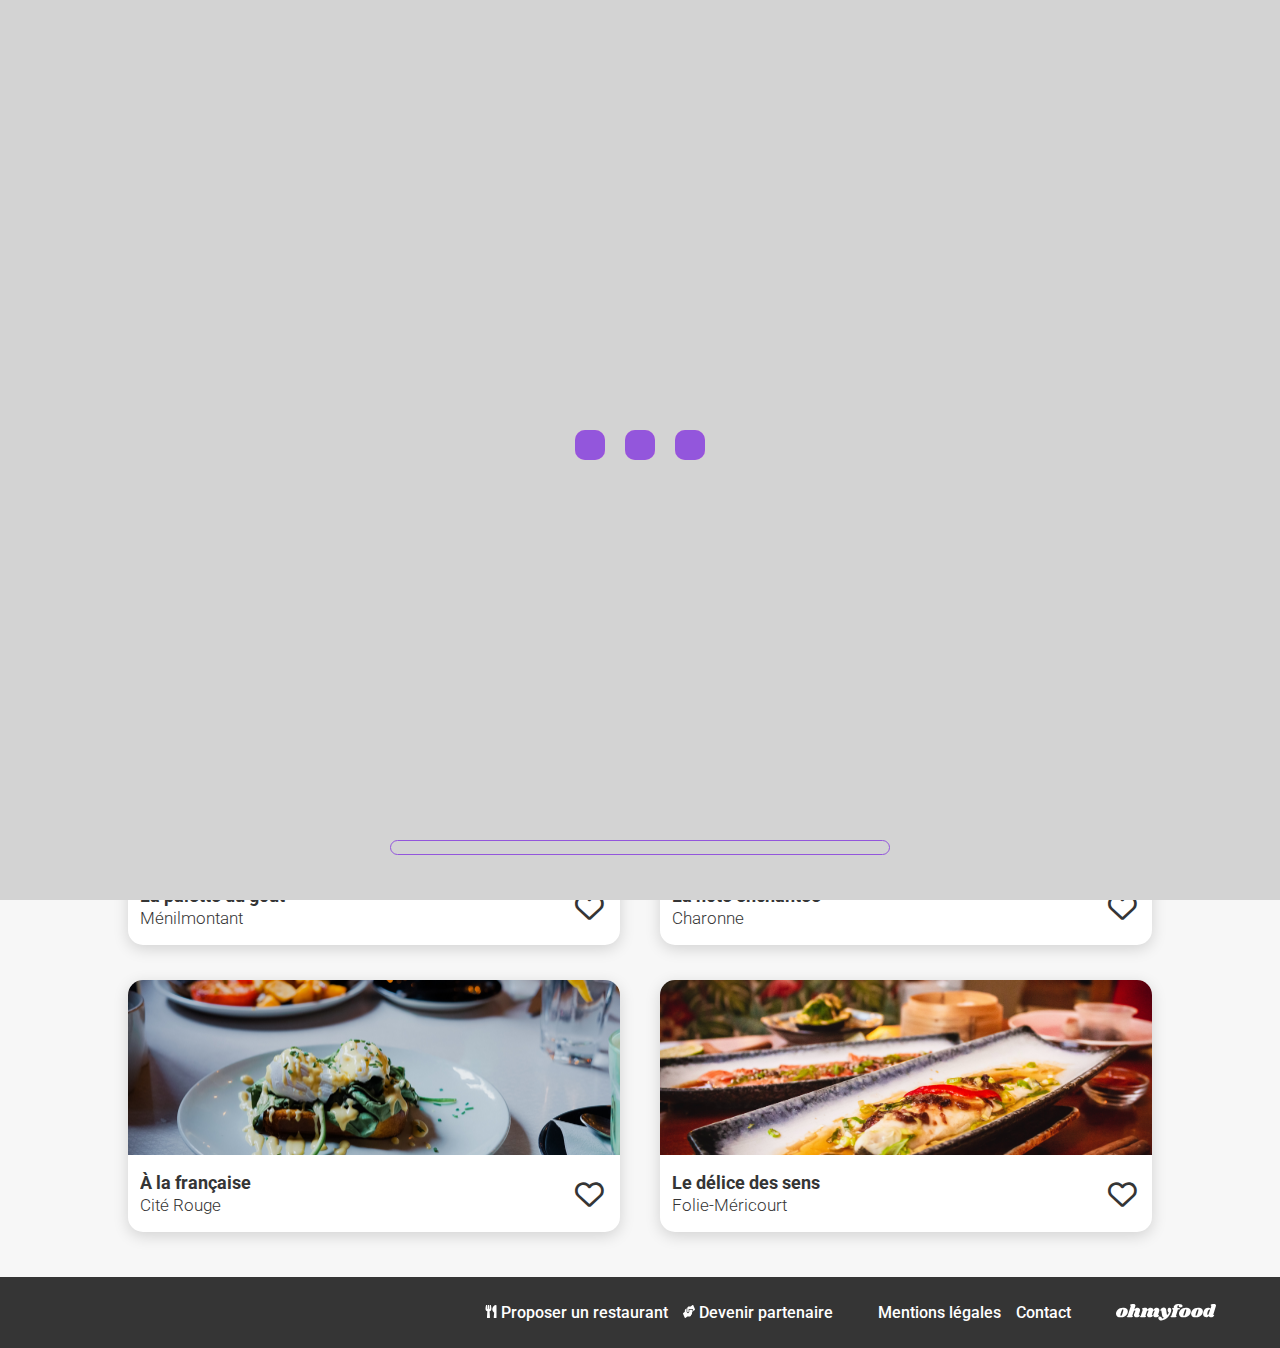
<file: index.html>
<!DOCTYPE html>

<html lang="fr">
    <head>
        <meta charset="utf-8">
        <meta name="viewport" content="width=device-width, initial-scale=1.0">
        <link rel="icon" type="image/svg+xml" href="assets/logos/icon.svg">
        <title>ohmyfood</title>
        <link rel="stylesheet" href="stylesheets/css/main.css">
    </head>

    <body> 
        <div class="loader">
            <!-- Background -->
            <div class="loader__backLoader"></div>
            <!-- Balles -->
            <div class="loader__balls">
                <div class="loader__balls__group">
                    <div class="ball item1"></div>
                    <div class="ball item2"></div>
                    <div class="ball item3"></div>
                </div>
                <div class="loader__balls__group">
                    <div class="ball item4"></div>
                    <div class="ball item5"></div>
                    <div class="ball item6"></div>
                </div>
                <div class="loader__balls__group">
                    <div class="ball item7"></div>
                    <div class="ball item8"></div>
                    <div class="ball item9"></div>
                </div>
            </div>
            <!-- ProgressBar -->
            <div class="loader__progress">
                <div class="loader__progress__bar"></div>
            </div>

        </div>

        <header>
            <a href="../index.html" style="display: none;">
                <i class="fa-solid fa-arrow-left fa-lg"></i>
            </a>
            <img src="assets/logos/ohmyfood.svg" alt="Retour à l'index" class="logo">
        </header>

        <main>
            <!-- LOCALISATION -->
            <div class="localisation">
                <div class="localisation">
                    <i class="fa-solid fa-location-dot localisation__icon"></i>
                    <input type="text" class="localisation__input" value="Paris, Belleville" placeholder="Localisation">
                </div>
            </div>

            <!-- INTRO -->
            <section class="intro">
                <h2>Réservez le menu qui vous convient</h2>
                <p class="intro__text">Découvrez des restaurants d’exception, sélectionnés par nos soins.</p>
                <a href="#restaurants" class="button">Explorer nos restaurants</a>
            </section>

            <!-- FUNCTIONNEMENT -->
            <section class="function-container">
                <div class="functionning"> 
                    <h2>Fonctionnement</h2>
                    <div class="functionning__steps">
                        <div class="step">
                            <p class="step__number">1</p>
                            <i class="step__icon fa-solid fa-mobile-screen-button"></i>
                            <p class="step__text">Choisissez un restaurant</p>
                        </div>
                        <div class="step">
                            <p class="step__number">2</p>
                            <i class="step__icon fa-solid fa-list-ul"></i>
                            <p class="step__text">Composez votre menu</p>
                        </div>
                        <div class="step">
                            <p class="step__number">3</p>
                            <i class="step__icon fa-solid fa-store"></i>
                            <p class="step__text">Dégustez au restaurant</p>
                        </div>
                    </div>
                </div>
            </section>

            <!-- RESTAURANTS -->
            <section class="restaurants" id="restaurants">
                <h2>Restaurants</h2>

                <div class="restaurants__cards">

                    <div class="restaurantCard" id="laPaletteDuGout">
                        <!-- IMAGE + NEW -->
                        <a href="./restaurants/laPaletteDuGout.html" class="hero">
                            <img src="./assets/images/restaurants/jay-wennington-N_Y88TWmGwA-unsplash.jpg" alt="" class="hero__image">
                            <div class="hero__new">Nouveau</div>
                        </a>
                        <div class="content">
                            <!-- TEXT -->
                            <a href="./restaurants/laPaletteDuGout.html" class="content__text">
                                <p class="content__text__title">La palette du goût</p>
                                <p class="content__text__subtitle">Ménilmontant</p>
                            </a>
                            <!-- ICON -->
                            <div class="content__icon favoriteIcon">
                                <input type="checkbox" id="favorite-click-one">
                                <label class="favorite-checkbox" for="favorite-click-one">
                                    <i class="fa-regular fa-heart heart-empty"></i>
                                    <i class="fa-solid fa-heart heart-full"></i>                            
                                </label>
                            </div>
                        </div>

                    </div>

                    <div class="restaurantCard" id="laNoteEnchantee">
                        <!-- IMAGE + NEW -->
                        <a href="./restaurants/laNoteEnchantee.html" class="hero">
                            <img src="./assets/images/restaurants/stil-u2Lp8tXIcjw-unsplash.jpg" alt="" class="hero__image">
                            <div class="hero__new">Nouveau</div>
                        </a>
                        <div class="content">
                            <!-- TEXT -->
                            <a href="./restaurants/laNoteEnchantee.html" class="content__text">
                                <p class="content__text__title">La note enchantée</p>
                                <p class="content__text__subtitle">Charonne</p>
                            </a>
                            <!-- ICON -->
                            <div class="content__icon favoriteIcon">
                                <input type="checkbox" id="favorite-click-two">
                                <label class="favorite-checkbox" for="favorite-click-two">
                                    <i class="fa-regular fa-heart heart-empty"></i>
                                    <i class="fa-solid fa-heart heart-full"></i>                            
                                </label>
                            </div>
                        </div>

                    </div>

                    <div class="restaurantCard" id="aLaFrancaise">
                        <!-- IMAGE + NEW -->
                        <a href="./restaurants/aLaFrancaise.html" class="hero">
                            <img src="./assets/images/restaurants/toa-heftiba-DQKerTsQwi0-unsplash.jpg" alt="" class="hero__image">
                            <div class="hero__new nonVisible">Nouveau</div>
                        </a>
                        <div class="content">
                            <!-- TEXT -->
                            <a href="./restaurants/aLaFrancaise.html" class="content__text">
                                <p class="content__text__title">À la française</p>
                                <p class="content__text__subtitle">Cité Rouge</p>
                            </a>
                            <!-- ICON -->
                            <div class="content__icon favoriteIcon">
                                <input type="checkbox" id="favorite-click-three">
                                <label class="favorite-checkbox" for="favorite-click-three">
                                    <i class="fa-regular fa-heart heart-empty"></i>
                                    <i class="fa-solid fa-heart heart-full"></i>                            
                                </label>
                            </div>
                        </div>

                    </div>

                    <div class="restaurantCard" id="leDeliceDesSens">
                        <!-- IMAGE + NEW -->
                        <a href="./restaurants/leDeliceDesSens.html" class="hero">
                            <img src="./assets/images/restaurants/louis-hansel-shotsoflouis-qNBGVyOCY8Q-unsplash.jpg" alt="" class="hero__image">
                            <div class="hero__new nonVisible">Nouveau</div>
                        </a>
                        <div class="content">
                            <!-- TEXT -->
                            <a href="./restaurants/leDeliceDesSens.html" class="content__text">
                                <p class="content__text__title">Le délice des sens</p>
                                <p class="content__text__subtitle">Folie-Méricourt</p>
                            </a>
                            <!-- ICON -->
                            <div class="content__icon favoriteIcon">
                                <input type="checkbox" id="favorite-click-four">
                                <label class="favorite-checkbox" for="favorite-click-four">
                                    <i class="fa-regular fa-heart heart-empty"></i>
                                    <i class="fa-solid fa-heart heart-full"></i>                            
                                </label>
                            </div>
                        </div>

                    </div>

                </div>
            </section>





            
        </main>

        <footer>
            <div class="footer__logo">
                <img src="assets/logos/ohmyfood--white.svg" alt="Retour à l'index" class="logo">
            </div>

            <div class="footer__partnership">
                <div class="restaurant">
                    <img src="assets/icons/proposeRestaurant-icon.svg" alt="" class="icon">
                    <a href="#">Proposer un restaurant</a>
                </div>
                <div class="partner">
                    <img src="assets/icons/partner-icon.svg" alt="" class="icon">
                    <a href="#">Devenir partenaire</a>
                </div>
            </div>

            <div class="footer__legal">
                <a href="#">Mentions légales</a>
                <a href="#">Contact</a>
            </div>
        </footer>
    </body>

</html>
</file>
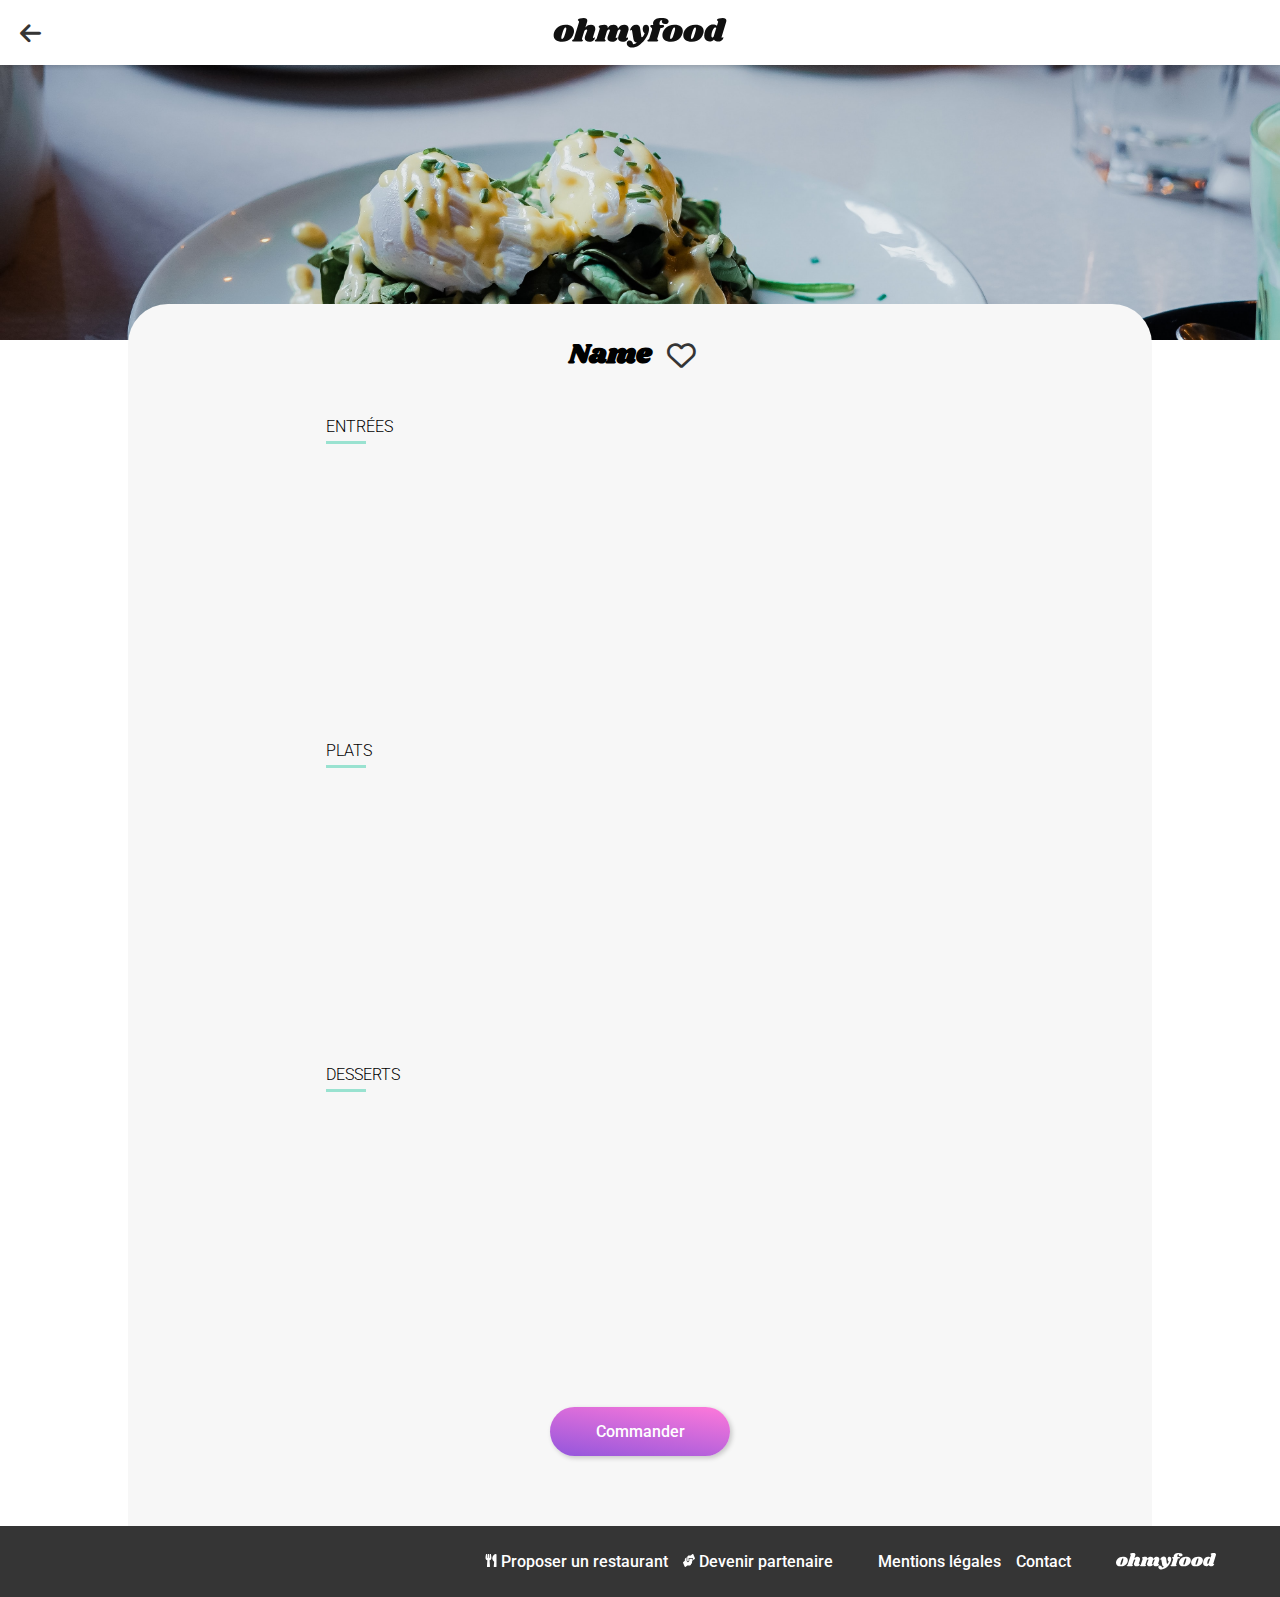
<file: restaurants/_BLANK.html>
<!DOCTYPE html>

<html lang="fr">
<head>
    <meta charset="utf-8">
    <meta name="viewport" content="width=device-width, initial-scale=1.0">
    <link rel="icon" type="image/svg+xml" href="../assets/logos/icon.svg">
    <title>ohmyfood - restaurant</title>
    <link rel="stylesheet" href="../stylesheets/css/main.css">
</head>

<body> 
    <header>
            <a href="../index.html#aLaFrancaise">
                <i class="fa-solid fa-arrow-left fa-lg"></i>
            </a>
            <img src="../assets/logos/ohmyfood.svg" alt="Retour à l'index" class="logo">
    </header>

    <main class="mainRestaurant">
        <div class="hero">
            <img class="hero__image" src="../assets/images/restaurants/toa-heftiba-DQKerTsQwi0-unsplash.jpg" alt="">
        </div>

        <div class="menu">
            <!-- INFOS -->
            <div class="menu__info">
                <h1 class="menu__info__title">Name</h1>
                <div class="menu__info__icon favoriteIcon">
                    <input type="checkbox" id="favorite-click">
                    <label for="favorite-click" class="favorite-checkbox">
                        <i class="fa-regular fa-heart heart-empty"></i>
                        <i class="fa-solid fa-heart heart-full"></i>                            
                    </label>
                </div>
            </div>

            <!-- MENU -->
            <div class="menu__content">
                <!-- ENTREES -->
                <section class="content__category">
                    <h3>Entrées</h3>
                    <div class="cards">
                        <label class="dishCard" for="starter-1">
                            <input type="checkbox" id="starter-1">
                            <span class="dishCard__content">
                                <span class="dishCard__content__title">Lorem ipsum dolor sit amet consectetur.</span>
                                <span class="dishCard__content__subtitle">Lorem ipsum dolor sit amet consectetur.</span>
                            </span>
                            <span class="dishCard__price">25€</span>
                            <span class="dishCard__check">
                                <i class="fa-solid fa-circle-check"></i>
                            </span>
                        </label>

                        <label class="dishCard" for="starter-2">
                            <input type="checkbox" id="starter-2">
                            <span class="dishCard__content">
                                <span class="dishCard__content__title">Lorem ipsum dolor sit amet.</span>
                                <span class="dishCard__content__subtitle">Lorem ipsum dolor sit amet consectetur.</span>
                            </span>
                            <span class="dishCard__price">35€</span>
                            <span class="dishCard__check">
                                <i class="fa-solid fa-circle-check"></i>
                            </span>
                        </label>

                        <label class="dishCard" for="starter-3">
                            <input type="checkbox" id="starter-3">
                            <span class="dishCard__content">
                                <span class="dishCard__content__title">Lorem ipsum dolor sit amet.</span>
                                <span class="dishCard__content__subtitle">Lorem ipsum dolor sit amet consectetur.</span>
                            </span>
                            <span class="dishCard__price">20€</span>
                            <span class="dishCard__check">
                                <i class="fa-solid fa-circle-check"></i>
                            </span>
                        </label>
                    </div>
                </section>

                <!-- PLATS -->
                <section class="content__category">
                    <h3>Plats</h3>
                    <div class="cards">
                        <label class="dishCard" for="mainCourse-1">
                            <input type="checkbox" id="mainCourse-1">
                            <span class="dishCard__content">
                                <span class="dishCard__content__title">Lorem ipsum dolor sit amet consectetur.</span>
                                <span class="dishCard__content__subtitle">Lorem ipsum dolor sit amet consectetur.</span>
                            </span>
                            <span class="dishCard__price">40€</span>
                            <span class="dishCard__check">
                                <i class="fa-solid fa-circle-check"></i>
                            </span>
                        </label>

                        <label class="dishCard" for="mainCourse-2">
                            <input type="checkbox" id="mainCourse-2">
                            <span class="dishCard__content">
                                <span class="dishCard__content__title">Lorem ipsum dolor sit amet.</span>
                                <span class="dishCard__content__subtitle">Lorem ipsum dolor sit amet consectetur.</span>
                            </span>
                            <span class="dishCard__price">35€</span>
                            <span class="dishCard__check">
                                <i class="fa-solid fa-circle-check"></i>
                            </span>
                        </label>

                        <label class="dishCard" for="mainCourse-3">
                            <input type="checkbox" id="mainCourse-3">
                            <span class="dishCard__content">
                                <span class="dishCard__content__title">Lorem ipsum dolor sit amet.</span>
                                <span class="dishCard__content__subtitle">Lorem ipsum dolor sit amet consectetur.</span>
                            </span>
                            <span class="dishCard__price">44€</span>
                            <span class="dishCard__check">
                                <i class="fa-solid fa-circle-check"></i>
                            </span>
                        </label>
                    </div>
                </section>

                <!-- DESSERTS -->
                <section class="content__category">
                    <h3>Desserts</h3>
                    <div class="cards">
                        <label class="dishCard" for="dessert-1">
                            <input type="checkbox" id="dessert-1">
                            <span class="dishCard__content">
                                <span class="dishCard__content__title">Lorem ipsum dolor sit amet consectetur.</span>
                                <span class="dishCard__content__subtitle">Lorem ipsum dolor sit amet consectetur.</span>
                            </span>
                            <span class="dishCard__price">18€</span>
                            <span class="dishCard__check">
                                <i class="fa-solid fa-circle-check"></i>
                            </span>
                        </label>

                        <label class="dishCard" for="dessert-2">
                            <input type="checkbox" id="dessert-2">
                            <span class="dishCard__content">
                                <span class="dishCard__content__title">Lorem ipsum dolor sit amet.</span>
                                <span class="dishCard__content__subtitle">Lorem ipsum dolor sit amet consectetur.</span>
                            </span>
                            <span class="dishCard__price">22€</span>
                            <span class="dishCard__check">
                                <i class="fa-solid fa-circle-check"></i>
                            </span>
                        </label>

                        <label class="dishCard" for="dessert-3">
                            <input type="checkbox" id="dessert-3">
                            <span class="dishCard__content">
                                <span class="dishCard__content__title">Lorem ipsum dolor sit amet.</span>
                                <span class="dishCard__content__subtitle">Lorem ipsum dolor sit amet consectetur.</span>
                            </span>
                            <span class="dishCard__price">23€</span>
                            <span class="dishCard__check">
                                <i class="fa-solid fa-circle-check"></i>
                            </span>
                        </label>
                    </div>
                </section>
            </div>

            <div class="menu__order">
                <a href="#" class="button">Commander</a>
            </div>
        </div>
    </main>

    <footer>
        <div class="footer__logo">
            <img src="../assets/logos/ohmyfood--white.svg" alt="Retour à l'index" class="logo">
        </div>
        <div class="footer__partnership">
            <div class="restaurant">
                <img src="../assets/icons/proposeRestaurant-icon.svg" alt="" class="icon">
                <a href="#">Proposer un restaurant</a>
            </div>
            <div class="partner">
                <img src="../assets/icons/partner-icon.svg" alt="" class="icon">
                <a href="#">Devenir partenaire</a>
            </div>
        </div>
        <div class="footer__legal">
            <a href="#">Mentions légales</a>
            <a href="#">Contact</a>
        </div>
    </footer>
</body>

</html>
</file>
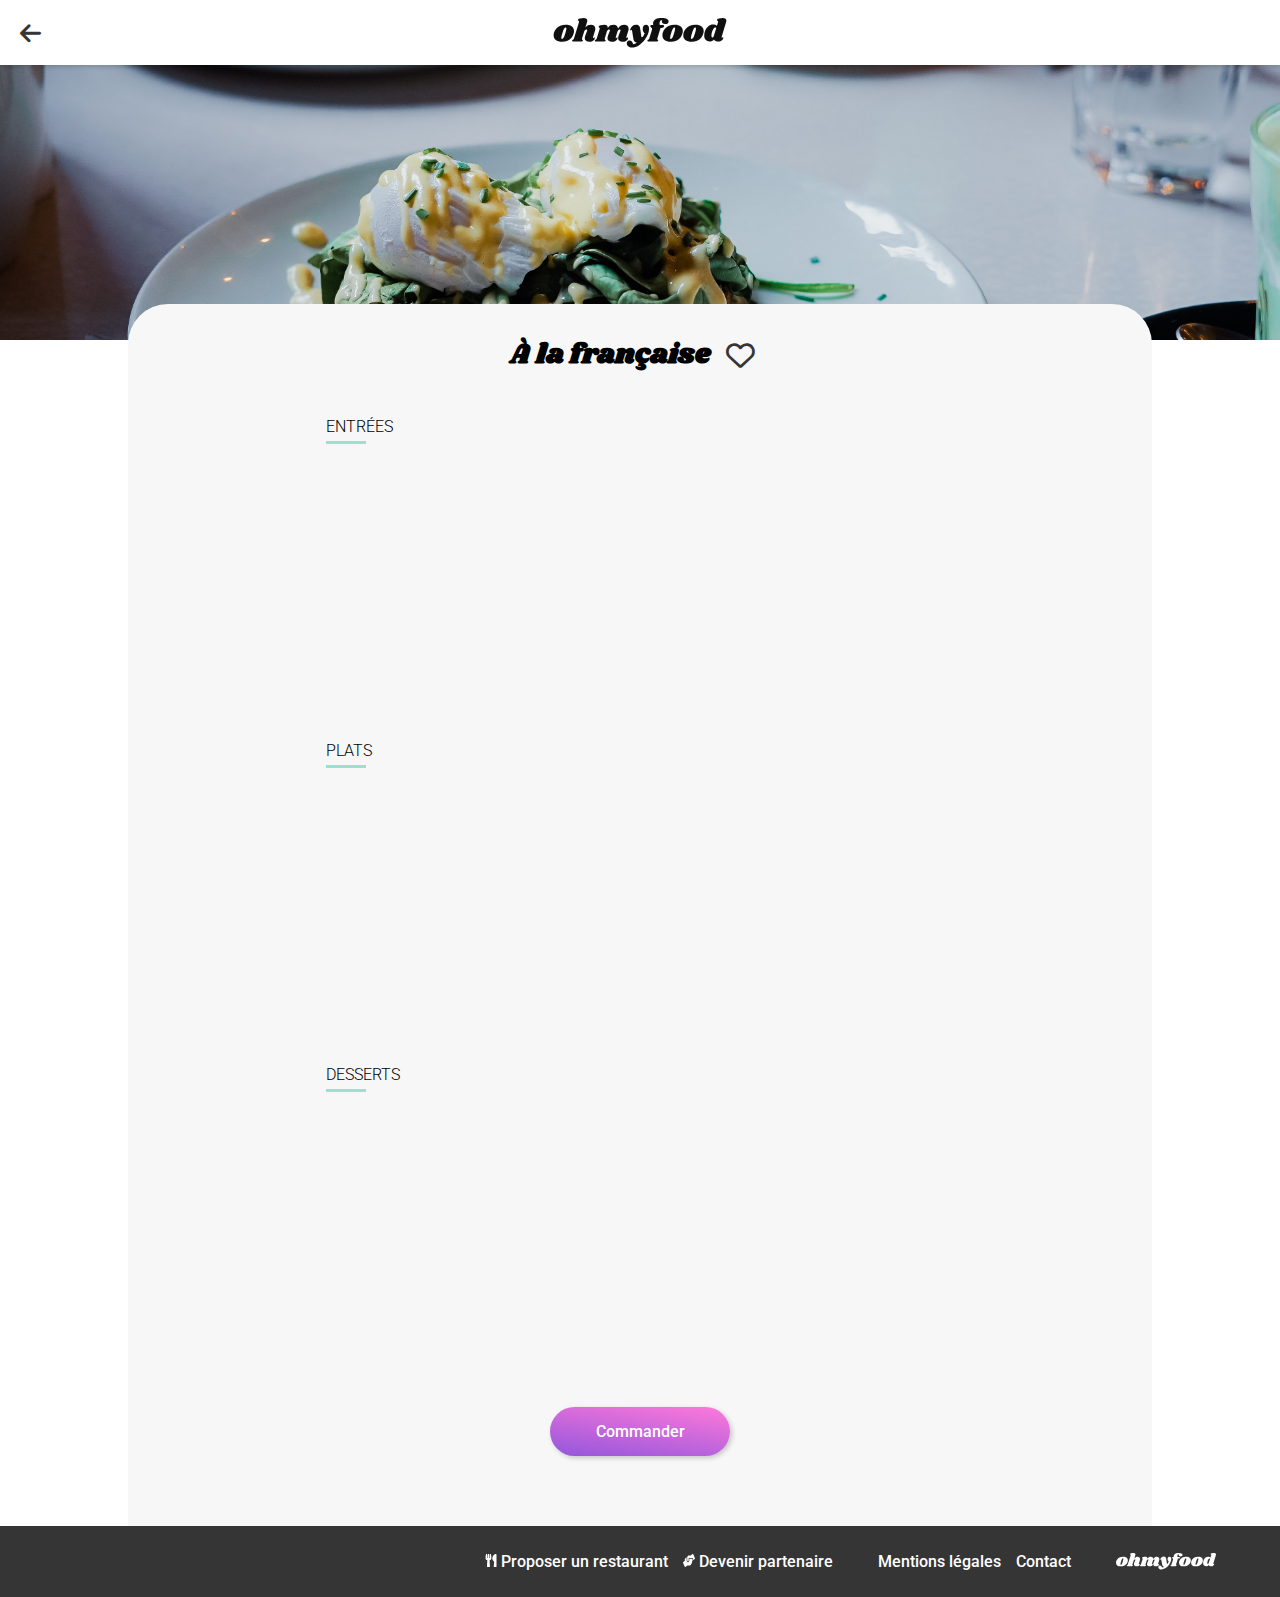
<file: restaurants/aLaFrancaise.html>
<!DOCTYPE html>

<html lang="fr">
<head>
    <meta charset="utf-8">
    <meta name="viewport" content="width=device-width, initial-scale=1.0">
    <link rel="icon" type="image/svg+xml" href="../assets/logos/icon.svg">
    <title>ohmyfood - À la française</title>
    <link rel="stylesheet" href="../stylesheets/css/main.css">
</head>

<body> 
    <header>
            <a href="../index.html#aLaFrancaise">
                <i class="fa-solid fa-arrow-left fa-lg"></i>
            </a>
            <img src="../assets/logos/ohmyfood.svg" alt="Retour à l'index" class="logo">
    </header>

    <main class="mainRestaurant">
        <div class="hero">
            <img class="hero__image" src="../assets/images/restaurants/toa-heftiba-DQKerTsQwi0-unsplash.jpg" alt="">
        </div>

        <div class="menu">
            <!-- INFOS -->
            <div class="menu__info">
                <h1 class="menu__info__title">À la française</h1>
                <div class="menu__info__icon favoriteIcon">
                    <input type="checkbox" id="favorite-click-three">
                    <label for="favorite-click-three" class="favorite-checkbox">
                        <i class="fa-regular fa-heart heart-empty"></i>
                        <i class="fa-solid fa-heart heart-full"></i>                            
                    </label>
                </div>
            </div>

            <!-- MENU -->
            <div class="menu__content">
                <!-- ENTREES -->
                <section class="content__category">
                    <h3>Entrées</h3>
                    <div class="cards">
                        <label class="dishCard" for="starter-1">
                            <input type="checkbox" id="starter-1">
                            <span class="dishCard__content">
                                <span class="dishCard__content__title">Tartare de poulpe acidulé</span>
                                <span class="dishCard__content__subtitle">Aux zestes d'orange</span>
                            </span>
                            <span class="dishCard__price">25€</span>
                            <span class="dishCard__check">
                                <i class="fa-solid fa-circle-check"></i>
                            </span>
                        </label>

                        <label class="dishCard" for="starter-2">
                            <input type="checkbox" id="starter-2">
                            <span class="dishCard__content">
                                <span class="dishCard__content__title">Velouté de légumes d'antan</span>
                                <span class="dishCard__content__subtitle">Carotte, panais, topinambour</span>
                            </span>
                            <span class="dishCard__price">35€</span>
                            <span class="dishCard__check">
                                <i class="fa-solid fa-circle-check"></i>
                            </span>
                        </label>

                        <label class="dishCard" for="starter-3">
                            <input type="checkbox" id="starter-3">
                            <span class="dishCard__content">
                                <span class="dishCard__content__title">Soupe à l'oignon</span>
                                <span class="dishCard__content__subtitle">Revisitée</span>
                            </span>
                            <span class="dishCard__price">20€</span>
                            <span class="dishCard__check">
                                <i class="fa-solid fa-circle-check"></i>
                            </span>
                        </label>
                    </div>
                </section>

                <!-- PLATS -->
                <section class="content__category">
                    <h3>Plats</h3>
                    <div class="cards">
                        <label class="dishCard" for="mainCourse-1">
                            <input type="checkbox" id="mainCourse-1">
                            <span class="dishCard__content">
                                <span class="dishCard__content__title">Coquilles Saint-Jacques</span>
                                <span class="dishCard__content__subtitle">Accompagnées d'une purée de panais</span>
                            </span>
                            <span class="dishCard__price">40€</span>
                            <span class="dishCard__check">
                                <i class="fa-solid fa-circle-check"></i>
                            </span>
                        </label>

                        <label class="dishCard" for="mainCourse-2">
                            <input type="checkbox" id="mainCourse-2">
                            <span class="dishCard__content">
                                <span class="dishCard__content__title">Magret de canard</span>
                                <span class="dishCard__content__subtitle">Et parmentier de pommes de terre</span>
                            </span>
                            <span class="dishCard__price">35€</span>
                            <span class="dishCard__check">
                                <i class="fa-solid fa-circle-check"></i>
                            </span>
                        </label>

                        <label class="dishCard" for="mainCourse-3">
                            <input type="checkbox" id="mainCourse-3">
                            <span class="dishCard__content">
                                <span class="dishCard__content__title">Pigeonneau d’Ille-et-Vilaine</span>
                                <span class="dishCard__content__subtitle">Sur son lit de gnocchis aux légumes</span>
                            </span>
                            <span class="dishCard__price">44€</span>
                            <span class="dishCard__check">
                                <i class="fa-solid fa-circle-check"></i>
                            </span>
                        </label>
                    </div>
                </section>

                <!-- DESSERTS -->
                <section class="content__category">
                    <h3>Desserts</h3>
                    <div class="cards">
                        <label class="dishCard" for="dessert-1">
                            <input type="checkbox" id="dessert-1">
                            <span class="dishCard__content">
                                <span class="dishCard__content__title">Pétales de violettes glacés</span>
                                <span class="dishCard__content__subtitle">Et purée de noisettes</span>
                            </span>
                            <span class="dishCard__price">18€</span>
                            <span class="dishCard__check">
                                <i class="fa-solid fa-circle-check"></i>
                            </span>
                        </label>

                        <label class="dishCard" for="dessert-2">
                            <input type="checkbox" id="dessert-2">
                            <span class="dishCard__content">
                                <span class="dishCard__content__title">Fondant au chocolat</span>
                                <span class="dishCard__content__subtitle">Revisité</span>
                            </span>
                            <span class="dishCard__price">22€</span>
                            <span class="dishCard__check">
                                <i class="fa-solid fa-circle-check"></i>
                            </span>
                        </label>

                        <label class="dishCard" for="dessert-3">
                            <input type="checkbox" id="dessert-3">
                            <span class="dishCard__content">
                                <span class="dishCard__content__title">Millefeuille croustillant</span>
                                <span class="dishCard__content__subtitle">Myrtilles et pâte d’amande</span>
                            </span>
                            <span class="dishCard__price">23€</span>
                            <span class="dishCard__check">
                                <i class="fa-solid fa-circle-check"></i>
                            </span>
                        </label>
                    </div>
                </section>
            </div>

            <div class="menu__order">
                <a href="#" class="button">Commander</a>
            </div>
        </div>
    </main>

    <footer>
        <div class="footer__logo">
            <img src="../assets/logos/ohmyfood--white.svg" alt="Retour à l'index" class="logo">
        </div>
        <div class="footer__partnership">
            <div class="restaurant">
                <img src="../assets/icons/proposeRestaurant-icon.svg" alt="" class="icon">
                <a href="#">Proposer un restaurant</a>
            </div>
            <div class="partner">
                <img src="../assets/icons/partner-icon.svg" alt="" class="icon">
                <a href="#">Devenir partenaire</a>
            </div>
        </div>
        <div class="footer__legal">
            <a href="#">Mentions légales</a>
            <a href="#">Contact</a>
        </div>
    </footer>
</body>

</html>
</file>
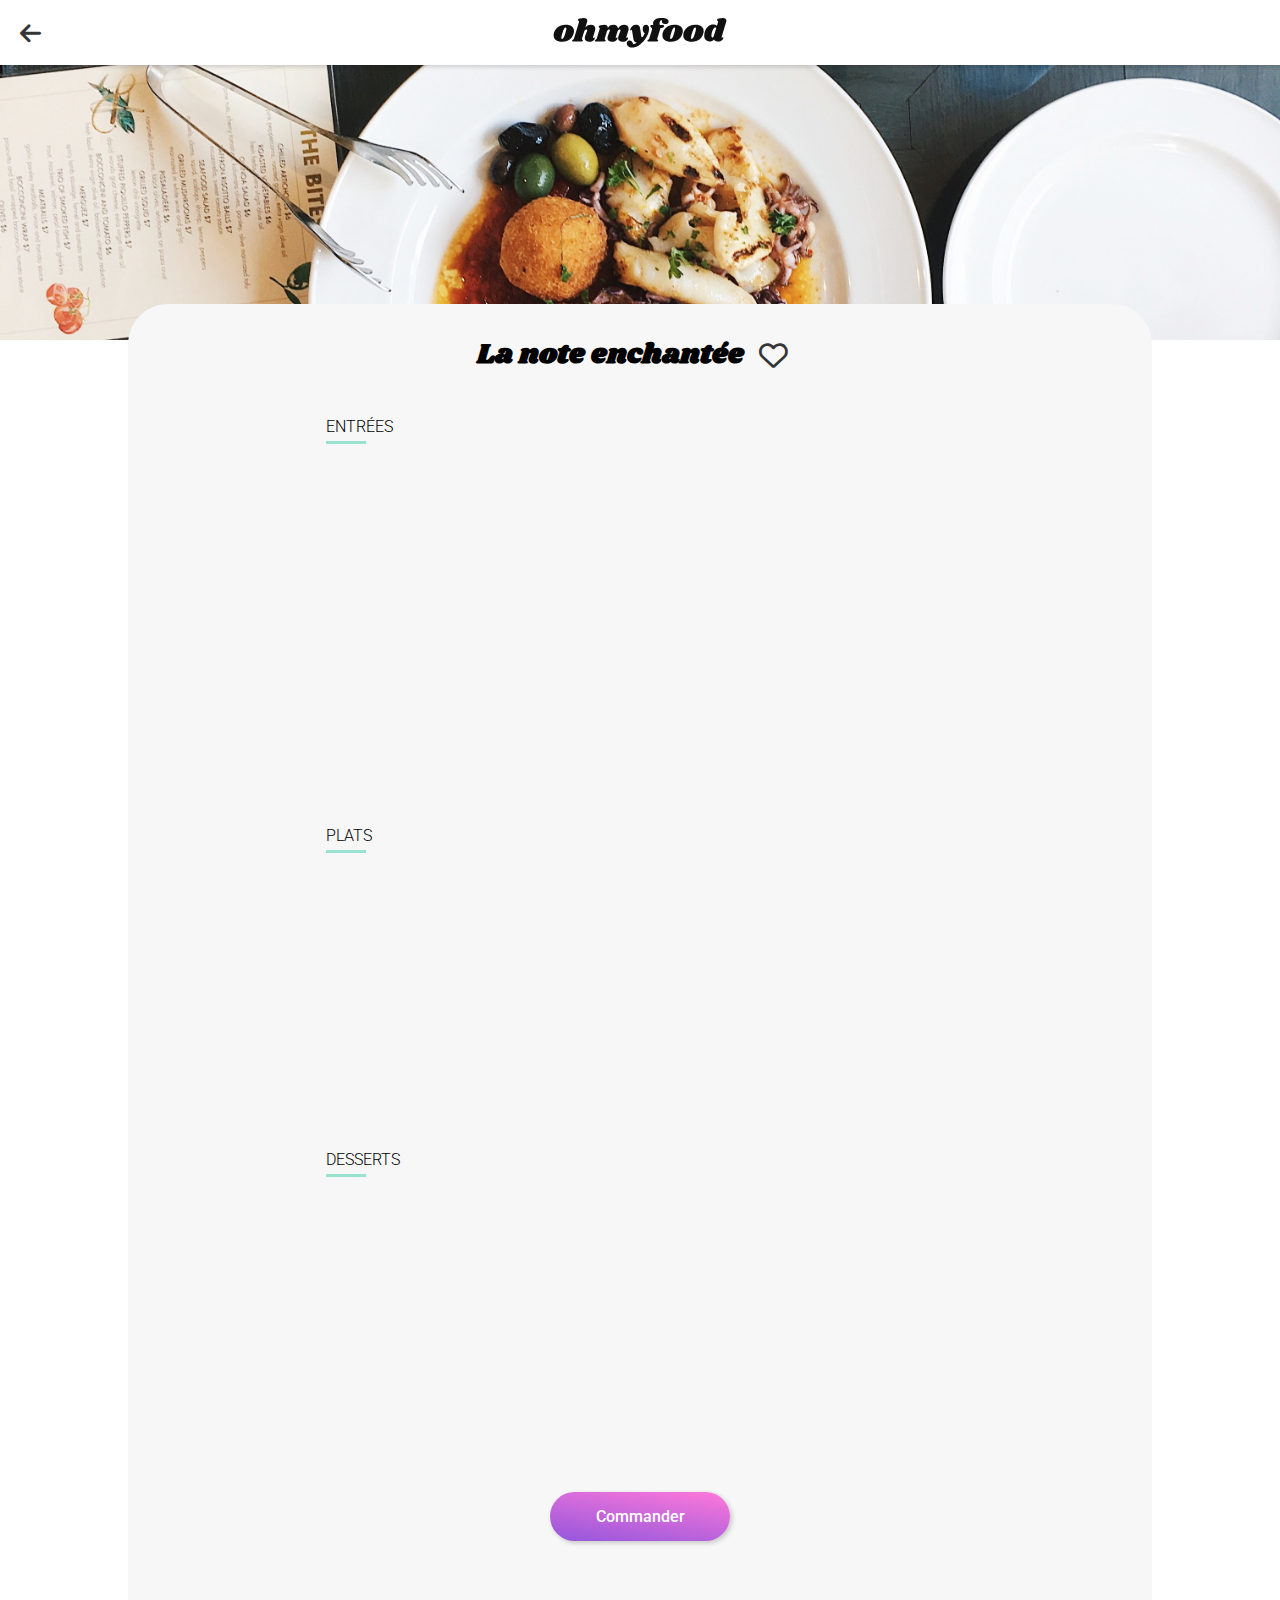
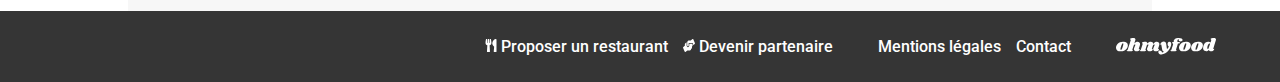
<file: restaurants/laNoteEnchantee.html>
<!DOCTYPE html>

<html lang="fr">
<head>
    <meta charset="utf-8">
    <meta name="viewport" content="width=device-width, initial-scale=1.0">
    <link rel="icon" type="image/svg+xml" href="../assets/logos/icon.svg">
    <title>ohmyfood - La note enchantée</title>
    <link rel="stylesheet" href="../stylesheets/css/main.css">
</head>

<body> 
    <header>
            <a href="../index.html#laNoteEnchantee">
                <i class="fa-solid fa-arrow-left fa-lg"></i>
            </a>
            <img src="../assets/logos/ohmyfood.svg" alt="Retour à l'index" class="logo">
    </header>

    <main class="mainRestaurant">
        <div class="hero">
            <img class="hero__image" src="../assets/images/restaurants/stil-u2Lp8tXIcjw-unsplash.jpg" alt="">
        </div>

        <div class="menu">
            <!-- INFOS -->
            <div class="menu__info">
                <h1 class="menu__info__title">La note enchantée</h1>
                <div class="menu__info__icon favoriteIcon">
                    <input type="checkbox" id="favorite-click-two">
                    <label for="favorite-click-two" class="favorite-checkbox">
                        <i class="fa-regular fa-heart heart-empty"></i>
                        <i class="fa-solid fa-heart heart-full"></i>                            
                    </label>
                </div>
            </div>

            <!-- MENU -->
            <div class="menu__content">
                <!-- ENTREES -->
                <section class="content__category">
                    <h3>Entrées</h3>
                    <div class="cards">
                        <label class="dishCard" for="starter-1">
                            <input type="checkbox" id="starter-1">
                            <span class="dishCard__content">
                                <span class="dishCard__content__title">Ravioles de foie gras </span>
                                <span class="dishCard__content__subtitle">Accompagnées de leur crème à la truffe</span>
                            </span>
                            <span class="dishCard__price">25€</span>
                            <span class="dishCard__check">
                                <i class="fa-solid fa-circle-check"></i>
                            </span>
                        </label>

                        <label class="dishCard" for="starter-2">
                            <input type="checkbox" id="starter-2">
                            <span class="dishCard__content">
                                <span class="dishCard__content__title">Caviar osciètre </span>
                                <span class="dishCard__content__subtitle">Sur blini à la farine de blé noir</span>
                            </span>
                            <span class="dishCard__price">35€</span>
                            <span class="dishCard__check">
                                <i class="fa-solid fa-circle-check"></i>
                            </span>
                        </label>

                        <label class="dishCard" for="starter-3">
                            <input type="checkbox" id="starter-3">
                            <span class="dishCard__content">
                                <span class="dishCard__content__title">Homard et espuma de potiron</span>
                                <span class="dishCard__content__subtitle">Marinés aux zestes d'orange</span>
                            </span>
                            <span class="dishCard__price">20€</span>
                            <span class="dishCard__check">
                                <i class="fa-solid fa-circle-check"></i>
                            </span>
                        </label>
                        
                        <label class="dishCard" for="starter-4">
                            <input type="checkbox" id="starter-4">
                            <span class="dishCard__content">
                                <span class="dishCard__content__title">Foie gras de canard cuit entier</span>
                                <span class="dishCard__content__subtitle">Confiture de figue et pain toasté</span>
                            </span>
                            <span class="dishCard__price">20€</span>
                            <span class="dishCard__check">
                                <i class="fa-solid fa-circle-check"></i>
                            </span>
                        </label>
                    </div>
                </section>

                <!-- PLATS -->
                <section class="content__category">
                    <h3>Plats</h3>
                    <div class="cards">
                        <label class="dishCard" for="mainCourse-1">
                            <input type="checkbox" id="mainCourse-1">
                            <span class="dishCard__content">
                                <span class="dishCard__content__title">Noix de coquilles Saint-Jacques</span>
                                <span class="dishCard__content__subtitle">Sur lit de purée de céleri-rave</span>
                            </span>
                            <span class="dishCard__price">40€</span>
                            <span class="dishCard__check">
                                <i class="fa-solid fa-circle-check"></i>
                            </span>
                        </label>

                        <label class="dishCard" for="mainCourse-2">
                            <input type="checkbox" id="mainCourse-2">
                            <span class="dishCard__content">
                                <span class="dishCard__content__title">Langoustine poêlée</span>
                                <span class="dishCard__content__subtitle">Purée de patate douce</span>
                            </span>
                            <span class="dishCard__price">35€</span>
                            <span class="dishCard__check">
                                <i class="fa-solid fa-circle-check"></i>
                            </span>
                        </label>

                        <label class="dishCard" for="mainCourse-3">
                            <input type="checkbox" id="mainCourse-3">
                            <span class="dishCard__content">
                                <span class="dishCard__content__title">Mijoté de queue de bœuf </span>
                                <span class="dishCard__content__subtitle">Et riz sauvage aux zestes de citron</span>
                            </span>
                            <span class="dishCard__price">44€</span>
                            <span class="dishCard__check">
                                <i class="fa-solid fa-circle-check"></i>
                            </span>
                        </label>
                    </div>
                </section>

                <!-- DESSERTS -->
                <section class="content__category">
                    <h3>Desserts</h3>
                    <div class="cards">
                        <label class="dishCard" for="dessert-1">
                            <input type="checkbox" id="dessert-1">
                            <span class="dishCard__content">
                                <span class="dishCard__content__title">Macaron noisette et chocolat</span>
                                <span class="dishCard__content__subtitle">Glace au caramel brun et sel de Guérande</span>
                            </span>
                            <span class="dishCard__price">18€</span>
                            <span class="dishCard__check">
                                <i class="fa-solid fa-circle-check"></i>
                            </span>
                        </label>

                        <label class="dishCard" for="dessert-2">
                            <input type="checkbox" id="dessert-2">
                            <span class="dishCard__content">
                                <span class="dishCard__content__title">Baba au rhum revisité </span>
                                <span class="dishCard__content__subtitle">Avec son coulis de citron</span>
                            </span>
                            <span class="dishCard__price">22€</span>
                            <span class="dishCard__check">
                                <i class="fa-solid fa-circle-check"></i>
                            </span>
                        </label>

                        <label class="dishCard" for="dessert-3">
                            <input type="checkbox" id="dessert-3">
                            <span class="dishCard__content">
                                <span class="dishCard__content__title">Tarte au citron meringuée </span>
                                <span class="dishCard__content__subtitle">Déstructurée</span>
                            </span>
                            <span class="dishCard__price">23€</span>
                            <span class="dishCard__check">
                                <i class="fa-solid fa-circle-check"></i>
                            </span>
                        </label>
                    </div>
                </section>
            </div>

            <div class="menu__order">
                <a href="#" class="button">Commander</a>
            </div>
        </div>
    </main>

    <footer>
        <div class="footer__logo">
            <img src="../assets/logos/ohmyfood--white.svg" alt="Retour à l'index" class="logo">
        </div>
        <div class="footer__partnership">
            <div class="restaurant">
                <img src="../assets/icons/proposeRestaurant-icon.svg" alt="" class="icon">
                <a href="#">Proposer un restaurant</a>
            </div>
            <div class="partner">
                <img src="../assets/icons/partner-icon.svg" alt="" class="icon">
                <a href="#">Devenir partenaire</a>
            </div>
        </div>
        <div class="footer__legal">
            <a href="#">Mentions légales</a>
            <a href="#">Contact</a>
        </div>
    </footer>
</body>

</html>
</file>
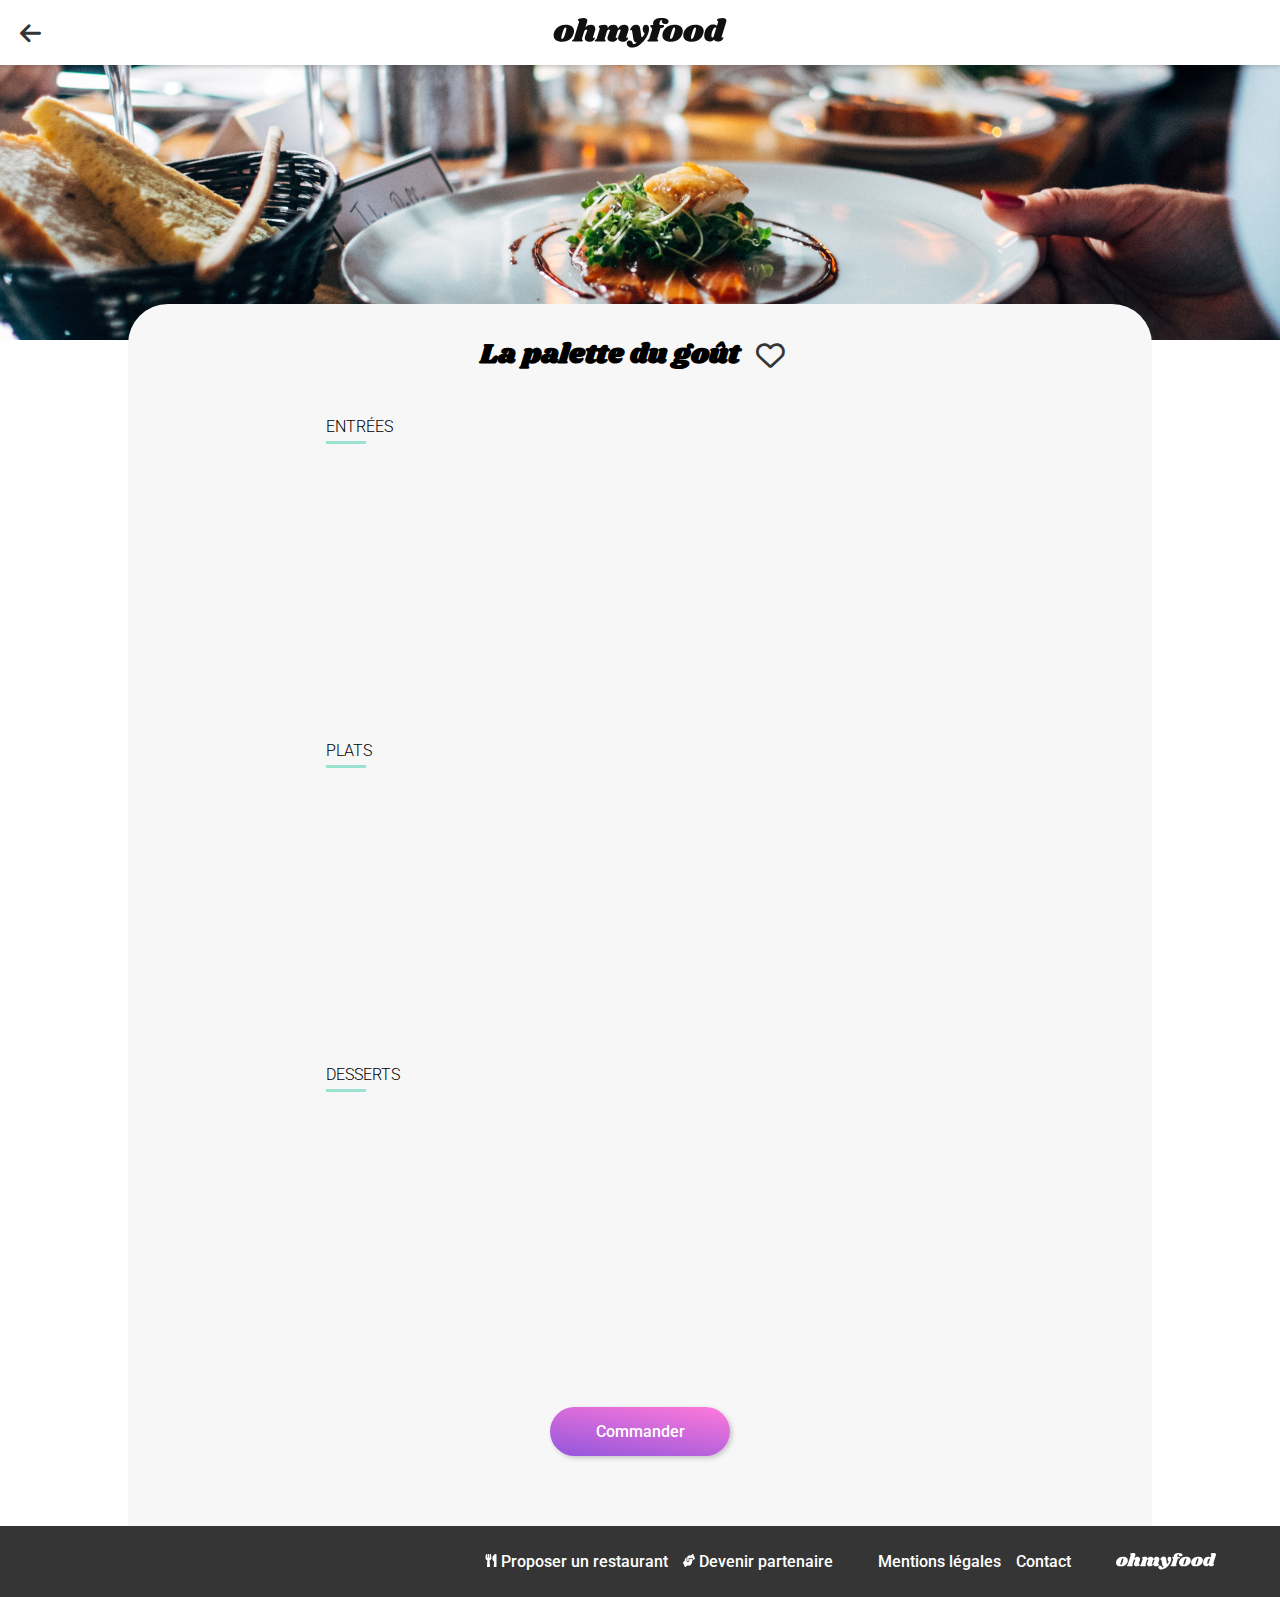
<file: restaurants/laPaletteDuGout.html>
<!DOCTYPE html>

<html lang="fr">
<head>
    <meta charset="utf-8">
    <meta name="viewport" content="width=device-width, initial-scale=1.0">
    <link rel="icon" type="image/svg+xml" href="../assets/logos/icon.svg">
    <title>ohmyfood - La palette du goût</title>
    <link rel="stylesheet" href="../stylesheets/css/main.css">
</head>

<body> 
    <header>
            <a href="../index.html#laPaletteDuGout">
                <i class="fa-solid fa-arrow-left fa-lg"></i>
            </a>
            <img src="../assets/logos/ohmyfood.svg" alt="Retour à l'index" class="logo">
    </header>

    <main class="mainRestaurant">
        <div class="hero">
            <img class="hero__image" src="../assets/images/restaurants/jay-wennington-N_Y88TWmGwA-unsplash.jpg" alt="">
        </div>

        <div class="menu">
            <!-- INFOS -->
            <div class="menu__info">
                <h1 class="menu__info__title">La palette du goût</h1>
                <div class="menu__info__icon favoriteIcon">
                    <input type="checkbox" id="favorite-click-one">
                    <label for="favorite-click-one" class="favorite-checkbox">
                        <i class="fa-regular fa-heart heart-empty"></i>
                        <i class="fa-solid fa-heart heart-full"></i>                            
                    </label>
                </div>
            </div>

            <!-- MENU -->
            <div class="menu__content">
                <!-- ENTREES -->
                <section class="content__category">
                    <h3>Entrées</h3>
                    <div class="cards">
                        <label class="dishCard" for="starter-1">
                            <input type="checkbox" id="starter-1">
                            <span class="dishCard__content">
                                <span class="dishCard__content__title">Fricassée d'escargots</span>
                                <span class="dishCard__content__subtitle">Au piment d'Espelette </span>
                            </span>
                            <span class="dishCard__price">25€</span>
                            <span class="dishCard__check">
                                <i class="fa-solid fa-circle-check"></i>
                            </span>
                        </label>

                        <label class="dishCard" for="starter-2">
                            <input type="checkbox" id="starter-2">
                            <span class="dishCard__content">
                                <span class="dishCard__content__title">Foie gras de canard mi-cuit</span>
                                <span class="dishCard__content__subtitle">Et ses copeaux de truffe noire</span>
                            </span>
                            <span class="dishCard__price">35€</span>
                            <span class="dishCard__check">
                                <i class="fa-solid fa-circle-check"></i>
                            </span>
                        </label>

                        <label class="dishCard" for="starter-3">
                            <input type="checkbox" id="starter-3">
                            <span class="dishCard__content">
                                <span class="dishCard__content__title">Œuf au plat</span>
                                <span class="dishCard__content__subtitle">Assaisonné à la truffe sur lit de caviar</span>
                            </span>
                            <span class="dishCard__price">20€</span>
                            <span class="dishCard__check">
                                <i class="fa-solid fa-circle-check"></i>
                            </span>
                        </label>
                    </div>
                </section>

                <!-- PLATS -->
                <section class="content__category">
                    <h3>Plats</h3>
                    <div class="cards">
                        <label class="dishCard" for="mainCourse-1">
                            <input type="checkbox" id="mainCourse-1">
                            <span class="dishCard__content">
                                <span class="dishCard__content__title">Filet de bœuf aux herbes</span>
                                <span class="dishCard__content__subtitle">Accompagné de sa ribambelle de légumes</span>
                            </span>
                            <span class="dishCard__price">40€</span>
                            <span class="dishCard__check">
                                <i class="fa-solid fa-circle-check"></i>
                            </span>
                        </label>

                        <label class="dishCard" for="mainCourse-2">
                            <input type="checkbox" id="mainCourse-2">
                            <span class="dishCard__content">
                                <span class="dishCard__content__title">Parmentier de queue de bœuf</span>
                                <span class="dishCard__content__subtitle">À la truffe noire sur sa purée de panais</span>
                            </span>
                            <span class="dishCard__price">35€</span>
                            <span class="dishCard__check">
                                <i class="fa-solid fa-circle-check"></i>
                            </span>
                        </label>

                        <label class="dishCard" for="mainCourse-3">
                            <input type="checkbox" id="mainCourse-3">
                            <span class="dishCard__content">
                                <span class="dishCard__content__title">Filet de turbot</span>
                                <span class="dishCard__content__subtitle">Aux agrumes</span>
                            </span>
                            <span class="dishCard__price">44€</span>
                            <span class="dishCard__check">
                                <i class="fa-solid fa-circle-check"></i>
                            </span>
                        </label>
                    </div>
                </section>

                <!-- DESSERTS -->
                <section class="content__category">
                    <h3>Desserts</h3>
                    <div class="cards">
                        <label class="dishCard" for="dessert-1">
                            <input type="checkbox" id="dessert-1">
                            <span class="dishCard__content">
                                <span class="dishCard__content__title">Paris-Brest</span>
                                <span class="dishCard__content__subtitle">Revisité</span>
                            </span>
                            <span class="dishCard__price">18€</span>
                            <span class="dishCard__check">
                                <i class="fa-solid fa-circle-check"></i>
                            </span>
                        </label>

                        <label class="dishCard" for="dessert-2">
                            <input type="checkbox" id="dessert-2">
                            <span class="dishCard__content">
                                <span class="dishCard__content__title">Macaron au chocolat d'exception </span>
                                <span class="dishCard__content__subtitle">Et glace à la vanille de Madagascar</span>
                            </span>
                            <span class="dishCard__price">22€</span>
                            <span class="dishCard__check">
                                <i class="fa-solid fa-circle-check"></i>
                            </span>
                        </label>

                        <label class="dishCard" for="dessert-3">
                            <input type="checkbox" id="dessert-3">
                            <span class="dishCard__content">
                                <span class="dishCard__content__title">Mousse au chocolat </span>
                                <span class="dishCard__content__subtitle">Au piment d'Espelette et à la truffe noire</span>
                            </span>
                            <span class="dishCard__price">23€</span>
                            <span class="dishCard__check">
                                <i class="fa-solid fa-circle-check"></i>
                            </span>
                        </label>
                    </div>
                </section>
            </div>

            <div class="menu__order">
                <a href="#" class="button">Commander</a>
            </div>
        </div>
    </main>

    <footer>
        <div class="footer__logo">
            <img src="../assets/logos/ohmyfood--white.svg" alt="Retour à l'index" class="logo">
        </div>
        <div class="footer__partnership">
            <div class="restaurant">
                <img src="../assets/icons/proposeRestaurant-icon.svg" alt="" class="icon">
                <a href="#">Proposer un restaurant</a>
            </div>
            <div class="partner">
                <img src="../assets/icons/partner-icon.svg" alt="" class="icon">
                <a href="#">Devenir partenaire</a>
            </div>
        </div>
        <div class="footer__legal">
            <a href="#">Mentions légales</a>
            <a href="#">Contact</a>
        </div>
    </footer>
</body>

</html>
</file>
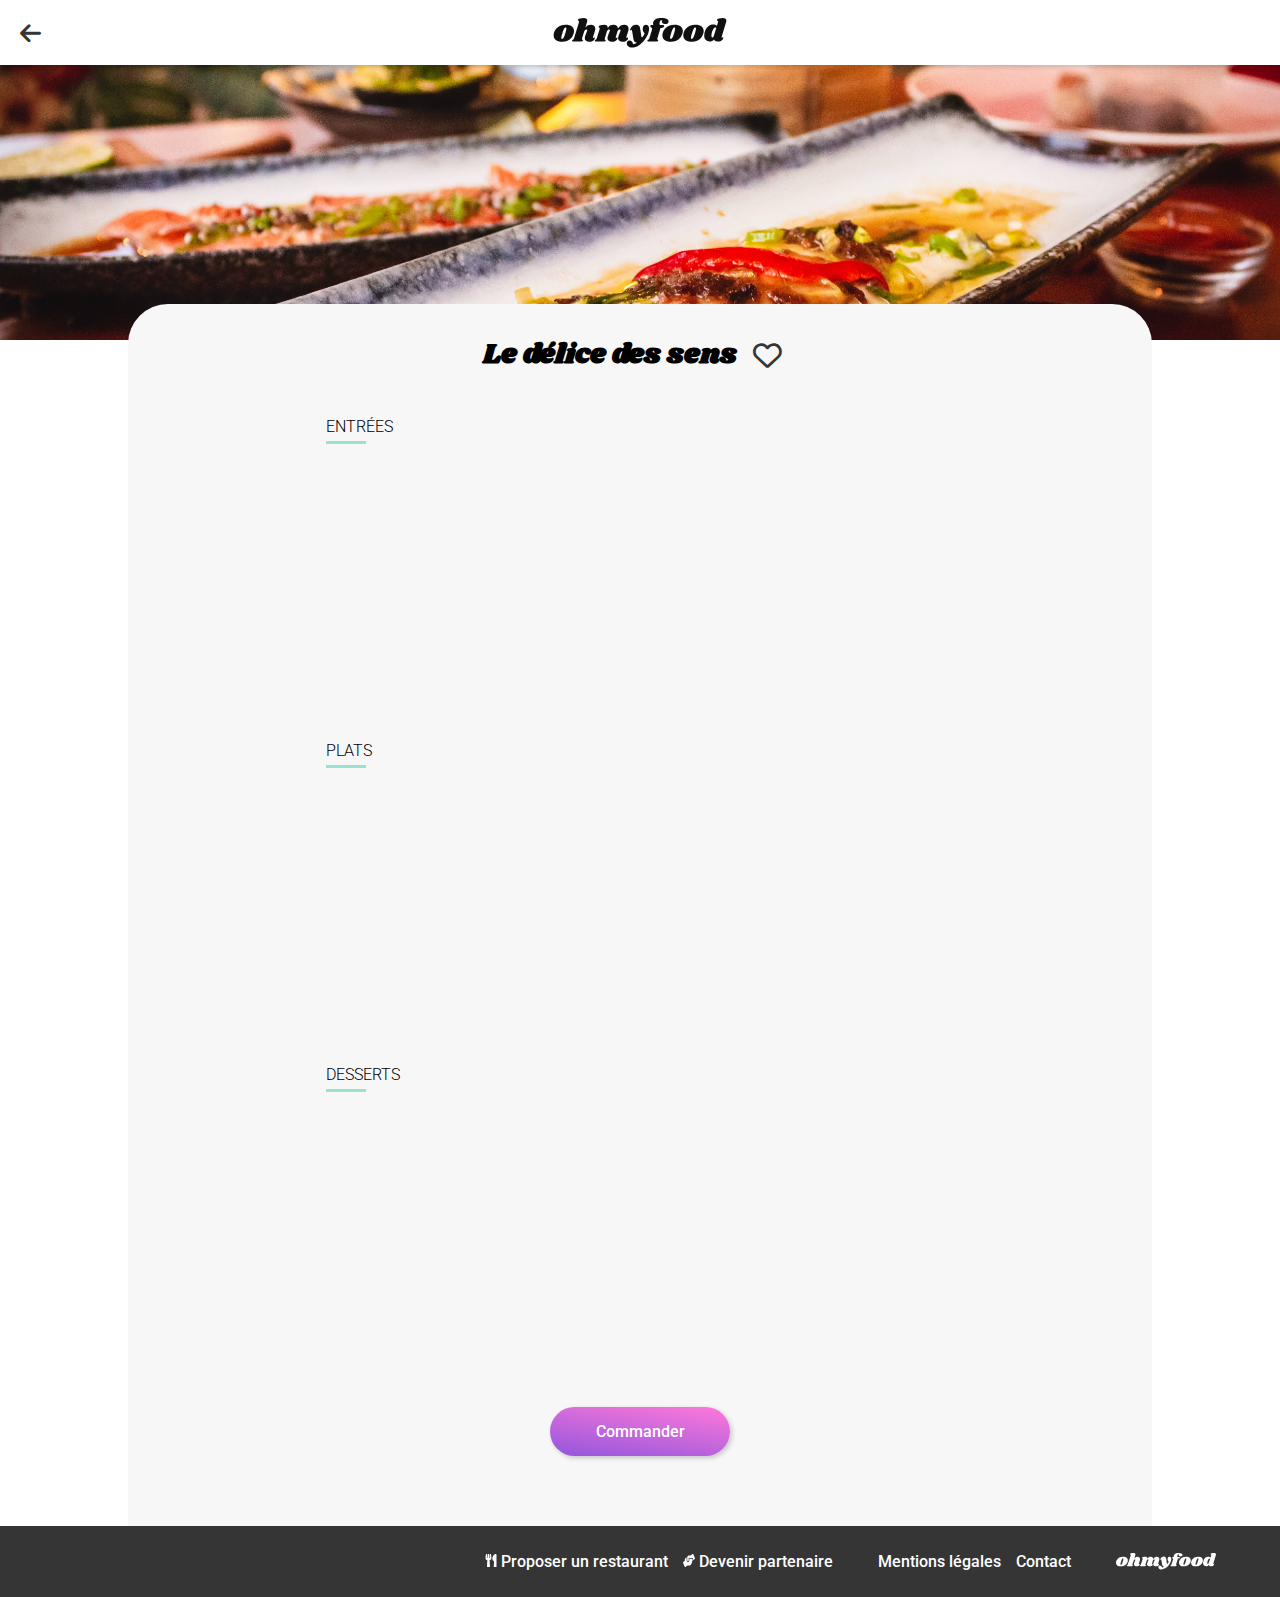
<file: restaurants/leDeliceDesSens.html>
<!DOCTYPE html>

<html lang="fr">
<head>
    <meta charset="utf-8">
    <meta name="viewport" content="width=device-width, initial-scale=1.0">
    <link rel="icon" type="image/svg+xml" href="../assets/logos/icon.svg">
    <title>ohmyfood - Le délice des sens</title>
    <link rel="stylesheet" href="../stylesheets/css/main.css">
</head>

<body> 
    <header>
            <a href="../index.html#leDeliceDesSens">
                <i class="fa-solid fa-arrow-left fa-lg"></i>
            </a>
            <img src="../assets/logos/ohmyfood.svg" alt="Retour à l'index" class="logo">
    </header>

    <main class="mainRestaurant">
        <div class="hero">
            <img class="hero__image" src="../assets/images/restaurants/louis-hansel-shotsoflouis-qNBGVyOCY8Q-unsplash.jpg" alt="">
        </div>

        <div class="menu">
            <!-- INFOS -->
            <div class="menu__info">
                <h1 class="menu__info__title">Le délice des sens</h1>
                <div class="menu__info__icon favoriteIcon">
                    <input type="checkbox" id="favorite-click-four">
                    <label for="favorite-click-four" class="favorite-checkbox">
                        <i class="fa-regular fa-heart heart-empty"></i>
                        <i class="fa-solid fa-heart heart-full"></i>                            
                    </label>
                </div>
            </div>

            <!-- MENU -->
            <div class="menu__content">
                <!-- ENTREES -->
                <section class="content__category">
                    <h3>Entrées</h3>
                    <div class="cards">
                        <label class="dishCard" for="starter-1">
                            <input type="checkbox" id="starter-1">
                            <span class="dishCard__content">
                                <span class="dishCard__content__title">Tartare de thon</span>
                                <span class="dishCard__content__subtitle">Assaisonné au yuzu</span>
                            </span>
                            <span class="dishCard__price">25€</span>
                            <span class="dishCard__check">
                                <i class="fa-solid fa-circle-check"></i>
                            </span>
                        </label>

                        <label class="dishCard" for="starter-2">
                            <input type="checkbox" id="starter-2">
                            <span class="dishCard__content">
                                <span class="dishCard__content__title">Bouchée de homard croustillant </span>
                                <span class="dishCard__content__subtitle">Et sa farandole de petits légumes</span>
                            </span>
                            <span class="dishCard__price">35€</span>
                            <span class="dishCard__check">
                                <i class="fa-solid fa-circle-check"></i>
                            </span>
                        </label>

                        <label class="dishCard" for="starter-3">
                            <input type="checkbox" id="starter-3">
                            <span class="dishCard__content">
                                <span class="dishCard__content__title">Velouté de cèpes </span>
                                <span class="dishCard__content__subtitle">Aux truffes</span>
                            </span>
                            <span class="dishCard__price">20€</span>
                            <span class="dishCard__check">
                                <i class="fa-solid fa-circle-check"></i>
                            </span>
                        </label>
                    </div>
                </section>

                <!-- PLATS -->
                <section class="content__category">
                    <h3>Plats</h3>
                    <div class="cards">
                        <label class="dishCard" for="mainCourse-1">
                            <input type="checkbox" id="mainCourse-1">
                            <span class="dishCard__content">
                                <span class="dishCard__content__title">Poulet rôti aux herbes de Provence </span>
                                <span class="dishCard__content__subtitle">Et sa crème de truffe</span>
                            </span>
                            <span class="dishCard__price">40€</span>
                            <span class="dishCard__check">
                                <i class="fa-solid fa-circle-check"></i>
                            </span>
                        </label>

                        <label class="dishCard" for="mainCourse-2">
                            <input type="checkbox" id="mainCourse-2">
                            <span class="dishCard__content">
                                <span class="dishCard__content__title">Langouste rôtie </span>
                                <span class="dishCard__content__subtitle">Et ses légumes de saison</span>
                            </span>
                            <span class="dishCard__price">35€</span>
                            <span class="dishCard__check">
                                <i class="fa-solid fa-circle-check"></i>
                            </span>
                        </label>

                        <label class="dishCard" for="mainCourse-3">
                            <input type="checkbox" id="mainCourse-3">
                            <span class="dishCard__content">
                                <span class="dishCard__content__title">Côte de bœuf Angus </span>
                                <span class="dishCard__content__subtitle">Et sa purée de panais</span>
                            </span>
                            <span class="dishCard__price">44€</span>
                            <span class="dishCard__check">
                                <i class="fa-solid fa-circle-check"></i>
                            </span>
                        </label>
                    </div>
                </section>

                <!-- DESSERTS -->
                <section class="content__category">
                    <h3>Desserts</h3>
                    <div class="cards">
                        <label class="dishCard" for="dessert-1">
                            <input type="checkbox" id="dessert-1">
                            <span class="dishCard__content">
                                <span class="dishCard__content__title">Farandole de desserts</span>
                                <span class="dishCard__content__subtitle">Du chef</span>
                            </span>
                            <span class="dishCard__price">18€</span>
                            <span class="dishCard__check">
                                <i class="fa-solid fa-circle-check"></i>
                            </span>
                        </label>

                        <label class="dishCard" for="dessert-2">
                            <input type="checkbox" id="dessert-2">
                            <span class="dishCard__content">
                                <span class="dishCard__content__title">Crème brulée </span>
                                <span class="dishCard__content__subtitle">Revisitée</span>
                            </span>
                            <span class="dishCard__price">22€</span>
                            <span class="dishCard__check">
                                <i class="fa-solid fa-circle-check"></i>
                            </span>
                        </label>

                        <label class="dishCard" for="dessert-3">
                            <input type="checkbox" id="dessert-3">
                            <span class="dishCard__content">
                                <span class="dishCard__content__title">Tiramisu </span>
                                <span class="dishCard__content__subtitle">À la noisette</span>
                            </span>
                            <span class="dishCard__price">23€</span>
                            <span class="dishCard__check">
                                <i class="fa-solid fa-circle-check"></i>
                            </span>
                        </label>
                    </div>
                </section>
            </div>

            <div class="menu__order">
                <a href="#" class="button">Commander</a>
            </div>
        </div>
    </main>

    <footer>
        <div class="footer__logo">
            <img src="../assets/logos/ohmyfood--white.svg" alt="Retour à l'index" class="logo">
        </div>
        <div class="footer__partnership">
            <div class="restaurant">
                <img src="../assets/icons/proposeRestaurant-icon.svg" alt="" class="icon">
                <a href="#">Proposer un restaurant</a>
            </div>
            <div class="partner">
                <img src="../assets/icons/partner-icon.svg" alt="" class="icon">
                <a href="#">Devenir partenaire</a>
            </div>
        </div>
        <div class="footer__legal">
            <a href="#">Mentions légales</a>
            <a href="#">Contact</a>
        </div>
    </footer>
</body>

</html>
</file>
<file: stylesheets/css/main.css>
@import url("https://fonts.googleapis.com/css2?family=Roboto:wght@300;500;700&family=Shrikhand&display=swap");
@import url("https://cdnjs.cloudflare.com/ajax/libs/font-awesome/6.1.0/css/all.min.css");
*, ::before, ::after {
  margin: 0;
  padding: 0;
  box-sizing: border-box;
}

body {
  background-color: #F7F7F7;
}

main {
  display: flex;
  flex-direction: column;
  align-items: center;
}

a {
  color: inherit;
  text-decoration: none;
  outline: none;
}

body {
  font-family: "Roboto", sans-serif;
}

.localisation__input, .step__number, footer a,
p {
  font-family: "Roboto", sans-serif;
  font-weight: 500;
  font-size: 16px;
  color: #353535;
}

.step__number, footer a {
  color: white;
}

h1 {
  color: black;
  font-family: "Shrikhand", serif;
  font-size: 28px;
}

h2 {
  color: black;
  font-size: 24px;
  font-weight: 700;
  line-height: 1.5;
  margin-bottom: 25px;
}

h3 {
  color: black;
  font-size: 16px;
  font-weight: 300;
  line-height: 1.5;
  text-transform: uppercase;
}

.subtitle {
  font-family: "Roboto", sans-serif;
  font-weight: 300;
  font-size: 18px;
  color: #353535;
  line-height: 1.5;
}

.button {
  font-weight: 500;
  font-size: 16px;
}

.hero__new {
  font-size: 14px;
  font-weight: 500;
}

.content__text__title {
  font-size: 18px;
  font-weight: 700;
}

.content__text__subtitle {
  font-size: 17px;
  font-weight: 300;
}

.card__icon {
  font-size: 25px;
}

.dishCard__content__title {
  font-size: 18px;
  font-weight: 500;
}

.dishCard__content__subtitle {
  font-size: 15px;
  font-weight: 300;
}

.dishCard__price {
  font-size: 15px;
  font-weight: 700;
  color: #353535;
}

.loader {
  height: 100vh;
  width: 100vw;
  position: fixed;
  z-index: 5;
  display: flex;
  flex-direction: column;
  align-items: center;
  animation: exit-animation 1000ms 2500ms forwards ease-in-out;
}
@keyframes exit-animation {
  0% {
    opacity: 1;
  }
  95% {
    opacity: 0;
  }
  100% {
    opacity: 0;
    z-index: -2;
  }
}
.loader .loader__backLoader {
  height: 100%;
  width: 100%;
  background-color: lightgrey;
  opacity: 1;
}
.loader__balls {
  display: flex;
  flex-direction: row;
  justify-content: center;
  align-items: center;
  gap: 10px;
  position: absolute;
  top: 40%;
}
.loader__balls__group {
  display: flex;
  flex-direction: column;
  justify-content: flex-end;
  align-items: center;
  position: relative;
  height: 100px;
  width: 40px;
}
.loader__balls__group .ball {
  height: 30px;
  width: 30px;
  border-radius: 10px;
  position: absolute;
  transform-origin: bottom;
}
.loader__balls__group :nth-child(1) {
  background-color: #99E2D0;
}
.loader__balls__group :nth-child(2) {
  background-color: #FF79DA;
}
.loader__balls__group :nth-child(3) {
  background-color: #9356DC;
}
.loader__balls__group :nth-child(1) {
  animation-name: jumpinBallAnimation1;
  animation-duration: 1000ms;
  animation-iteration-count: infinite;
}
@keyframes jumpinBallAnimation1 {
  0% {
    transform: translateY(0) scale(1, 1);
  }
  10% {
    transform: translateY(0) scale(1.3, 0.8);
  }
  11% {
    transform: translateY(0) scale(0.7, 1.2);
    animation-timing-function: cubic-bezier(0, 0, 0.5, 1);
  }
  39% {
    transform: translateY(-75px) scale(1);
    animation-timing-function: cubic-bezier(0, 0, 0.5, 1);
  }
  40% {
    transform: translateY(-75px) scale(1);
  }
  41% {
    transform: translateY(-75px) scale(1);
    animation-timing-function: cubic-bezier(1, 0, 1, 0);
  }
  69% {
    transform: translateY(0px) scale(1, 1);
    animation-timing-function: cubic-bezier(1, 0, 1, 0);
  }
  70% {
    transform: translateY(0) scale(1.5, 0.4);
  }
  80% {
    transform: translateY(0) scale(0.8, 1.2);
  }
  90% {
    transform: translateY(0) scale(1.1, 0.8);
  }
  100% {
    transform: translateY(0) scale(1, 1);
  }
}
.loader__balls__group :nth-child(2) {
  animation-name: jumpinBallAnimation2;
  animation-duration: 1000ms;
  animation-iteration-count: infinite;
}
@keyframes jumpinBallAnimation2 {
  0% {
    transform: translateY(0) scale(1, 1);
  }
  10% {
    transform: translateY(0) scale(1.3, 0.8);
  }
  11% {
    transform: translateY(0) scale(0.7, 1.2);
    animation-timing-function: cubic-bezier(0, 0.5, 0.5, 1);
  }
  39% {
    transform: translateY(-75px) scale(1);
    animation-timing-function: cubic-bezier(0, 0.5, 0.5, 1);
  }
  40% {
    transform: translateY(-75px) scale(1);
  }
  41% {
    transform: translateY(-75px) scale(1);
    animation-timing-function: cubic-bezier(1, 0, 1, 0.5);
  }
  69% {
    transform: translateY(0px) scale(1, 1);
    animation-timing-function: cubic-bezier(1, 0, 1, 0.5);
  }
  70% {
    transform: translateY(0) scale(1.5, 0.4);
  }
  80% {
    transform: translateY(0) scale(0.8, 1.2);
  }
  90% {
    transform: translateY(0) scale(1.1, 0.8);
  }
  100% {
    transform: translateY(0) scale(1, 1);
  }
}
.loader__balls__group :nth-child(3) {
  animation-name: jumpinBallAnimation3;
  animation-duration: 1000ms;
  animation-iteration-count: infinite;
}
@keyframes jumpinBallAnimation3 {
  0% {
    transform: translateY(0) scale(1, 1);
  }
  10% {
    transform: translateY(0) scale(1.3, 0.8);
  }
  11% {
    transform: translateY(0) scale(0.7, 1.2);
    animation-timing-function: cubic-bezier(0, 1, 0.5, 1);
  }
  39% {
    transform: translateY(-75px) scale(1);
    animation-timing-function: cubic-bezier(0, 1, 0.5, 1);
  }
  40% {
    transform: translateY(-75px) scale(1);
  }
  41% {
    transform: translateY(-75px) scale(1);
    animation-timing-function: cubic-bezier(1, 0, 1, 1);
  }
  69% {
    transform: translateY(0px) scale(1, 1);
    animation-timing-function: cubic-bezier(1, 0, 1, 1);
  }
  70% {
    transform: translateY(0) scale(1.5, 0.4);
  }
  80% {
    transform: translateY(0) scale(0.8, 1.2);
  }
  90% {
    transform: translateY(0) scale(1.1, 0.8);
  }
  100% {
    transform: translateY(0) scale(1, 1);
  }
}
.loader__balls__group .item1 {
  animation-delay: 0ms;
}
.loader__balls__group .item2 {
  animation-delay: 0ms;
}
.loader__balls__group .item3 {
  animation-delay: 0ms;
}
.loader__balls__group .item4 {
  animation-delay: 100ms;
}
.loader__balls__group .item5 {
  animation-delay: 100ms;
}
.loader__balls__group .item6 {
  animation-delay: 100ms;
}
.loader__balls__group .item7 {
  animation-delay: 200ms;
}
.loader__balls__group .item8 {
  animation-delay: 200ms;
}
.loader__balls__group .item9 {
  animation-delay: 200ms;
}
.loader .loader__progress {
  width: 80%;
  max-width: 500px;
  height: 15px;
  position: absolute;
  bottom: 5vh;
  border: solid 1px #9356DC;
  border-radius: 15px;
  overflow: hidden;
  padding: 2px;
}
.loader .loader__progress__bar {
  width: 0;
  height: 100%;
  border-radius: 20px;
  background-color: #FF79DA;
  transform-origin: left;
  animation: progressBar 2000ms forwards cubic-bezier(0.7, 0, 0.59, 1);
}
@keyframes progressBar {
  0% {
    width: 0;
    opacity: 0.5;
    background-color: #FF79DA;
  }
  15%, 20% {
    width: 12%;
  }
  40% {
    width: 46%;
  }
  52%, 60% {
    width: 75%;
  }
  70% {
    width: 79%;
  }
  100% {
    width: 100%;
    opacity: 1;
    background-color: #9356DC;
  }
}

header {
  display: flex;
  flex-direction: row;
  justify-content: center;
  align-items: center;
  height: 65px;
  width: 100vw;
  background-color: white;
  box-shadow: 0px 2px 4px 0px rgba(0, 0, 0, 0.15);
  position: relative;
  z-index: 2;
}
header .fa-arrow-left {
  position: absolute;
  left: 20px;
  color: #353535;
  font-size: 1.5em;
}
header .logo {
  height: 30px;
  width: auto;
}

footer {
  display: flex;
  flex-direction: column;
  justify-content: flex-start;
  background-color: #353535;
  padding: 22px 5vw;
  line-height: 1.7;
}
@media screen and (min-width: 1024px) {
  footer {
    flex-direction: row;
    justify-content: flex-end;
    align-items: center;
    padding-right: 5vw;
    gap: 45px;
  }
}

.footer__logo .logo {
  width: 100px;
  margin-bottom: 15px;
}
@media screen and (min-width: 1024px) {
  .footer__logo .logo {
    margin: auto;
    display: flex;
    justify-content: center;
  }
}

.footer__partnership,
.footer__legal {
  display: flex;
  flex-direction: column;
  justify-content: center;
}
@media screen and (min-width: 1024px) {
  .footer__partnership,
  .footer__legal {
    flex-direction: row;
    gap: 15px;
  }
}

@media screen and (min-width: 1024px) {
  .footer__logo {
    order: 3;
  }
  .footer__partnership {
    order: 1;
  }
  .footer__legal {
    order: 2;
  }
}
.button {
  display: inline-block;
  min-width: 180px;
  border-radius: 25px;
  margin-top: 30px;
  padding: 15px 25px;
  text-align: center;
  color: white;
  background: linear-gradient(9deg, #9356DC, #FF79DA);
  box-shadow: 2px 2px 5px rgba(0, 0, 0, 0.2);
  position: relative;
  z-index: 1;
}
.button::after {
  content: "";
  position: absolute;
  z-index: -1;
  top: 0;
  bottom: 0;
  left: 0;
  right: 0;
  border-radius: 25px;
  opacity: 0;
  background: linear-gradient(9deg, #985ede, #ff83dd);
  box-shadow: 2px 2px 5px rgba(0, 0, 0, 0.3);
  transition: all 200ms ease-out;
}
.button:hover::after {
  opacity: 1;
}

.favoriteIcon {
  position: relative;
  padding: 0 30px;
}
.favoriteIcon .heart-full,
.favoriteIcon .heart-empty {
  position: absolute;
  top: 50%;
  left: 50%;
}
.favoriteIcon .heart-empty {
  color: #353535;
  transform: translate(-50%, -50%);
}
.favoriteIcon .heart-full {
  background: linear-gradient(to top, #9356DC, #FF79DA);
  -webkit-background-clip: text;
          background-clip: text;
  color: transparent;
  transform: translate(-50%, -50%) scale(0);
  opacity: 0;
}
.favoriteIcon input[type=checkbox] {
  display: none;
}
.favoriteIcon .favorite-checkbox {
  cursor: pointer;
}
.favoriteIcon input[type=checkbox]:checked + .favorite-checkbox .heart-full {
  animation: favoriteAnimation 300ms ease-in-out forwards;
}
@keyframes favoriteAnimation {
  0% {
    transform: translate(-50%, -50%) scale(0);
    opacity: 0;
  }
  80% {
    opacity: 1;
  }
  60%, 80% {
    transform: translate(-50%, -50%) scale(1.2);
  }
  70%, 100% {
    transform: translate(-50%, -50%) scale(1);
    opacity: 1;
  }
}

.restaurantCard {
  background-color: white;
  border-radius: 15px;
  box-shadow: 0px 4px 15px rgba(0, 0, 0, 0.15);
  width: 100%;
  overflow: hidden;
  transition: all 200ms ease-in-out;
}
.restaurantCard:hover {
  transform: scale(1.01);
  box-shadow: 0px 4px 15px rgba(0, 0, 0, 0.25);
}
.restaurantCard .hero {
  height: 175px;
  width: 100%;
  display: block;
  position: relative;
}
.restaurantCard .hero__image {
  width: 100%;
  height: 100%;
  -o-object-fit: cover;
     object-fit: cover;
}
.restaurantCard .hero__new {
  height: 30px;
  width: 80px;
  background: #99E2D0;
  color: #2c9c81;
  border-radius: 2px;
  display: flex;
  justify-content: center;
  align-items: center;
  position: absolute;
  top: 13px;
  right: 10px;
}
.restaurantCard .hero .nonVisible {
  display: none;
}
.restaurantCard .content {
  height: 77px;
  width: 100%;
  display: flex;
  flex-direction: row;
  justify-content: space-between;
}
.restaurantCard .content__text {
  width: 70%;
  flex: 1;
  line-height: 1.3;
  display: flex;
  flex-direction: column;
  justify-content: center;
  padding: 12px;
  padding-right: 0;
}
.restaurantCard .content__text__title, .restaurantCard .content__text__subtitle {
  overflow: hidden;
  text-overflow: ellipsis;
  white-space: nowrap;
}
.restaurantCard .content__icon {
  font-size: 1.8em;
}

.dishCard {
  background-color: white;
  border-radius: 15px;
  box-shadow: 0px 4px 15px rgba(0, 0, 0, 0.15);
  width: 100%;
  height: 70px;
  display: flex;
  width: 100%;
  cursor: pointer;
  flex-direction: row;
  justify-content: space-between;
  align-items: stretch;
  overflow: hidden;
  transition: all 200ms ease-in-out;
}
.dishCard input[type=checkbox] {
  display: none;
}
.dishCard__content {
  height: 100%;
  flex: 1;
  width: 50%;
  padding: 5px 10px;
  display: flex;
  flex-direction: column;
  justify-content: center;
  line-height: 1.5;
}
.dishCard__content__title, .dishCard__content__subtitle {
  overflow: hidden;
  text-overflow: ellipsis;
  white-space: nowrap;
}
.dishCard__price {
  width: 50px;
  display: flex;
  justify-content: center;
  align-items: flex-end;
  line-height: 1.5;
  padding: 10px;
}
.dishCard__check {
  width: 0;
  display: flex;
  justify-content: center;
  align-items: center;
  background: #99E2D0;
  color: white;
  font-size: 1.8em;
  transition: width 200ms ease-in-out;
}
.dishCard__check .fa-circle-check {
  transform: scale(0);
}
.dishCard:hover {
  box-shadow: 0px 4px 15px rgba(0, 0, 0, 0.25);
}
.dishCard:hover .dishCard__check {
  width: 10px;
}
.dishCard input[type=checkbox]:checked ~ .dishCard__check {
  animation: check-animation 350ms ease-in-out forwards;
}
.dishCard input[type=checkbox]:checked ~ .dishCard__check .fa-circle-check {
  animation: check-spin 200ms 150ms ease-in-out forwards;
}
@keyframes check-animation {
  0% {
    width: 10px;
  }
  100% {
    width: 60px;
  }
}
@keyframes check-spin {
  0% {
    transform: scale(0) rotate(0);
  }
  80% {
    transform: scale(1.2) rotate(1turn);
  }
  100% {
    transform: scale(1) rotate(1turn);
  }
}

.localisation {
  display: flex;
  flex-direction: row;
  justify-content: center;
  align-items: center;
  width: 100vw;
  height: 50px;
  background-color: #dedede;
}
.localisation__icon {
  color: #353535;
}
.localisation__input {
  outline: none;
  width: 130px;
  border: none;
  background-color: inherit;
  margin: 0 10px;
}

.intro {
  padding: 45px 30px;
  text-align: center;
}

.function-container {
  width: 100%;
  display: flex;
  flex-direction: column;
  align-items: center;
  background: white;
}
.function-container .functionning {
  width: 100vw;
  display: flex;
  flex-direction: column;
  padding: 45px 5vw;
}
@media screen and (min-width: 1104px) {
  .function-container .functionning {
    max-width: 1024px;
    padding-left: 0;
    padding-right: 0;
  }
}
.function-container .functionning__steps {
  width: 100%;
  display: flex;
  flex-direction: column;
  gap: 25px;
}
@media screen and (min-width: 768px) {
  .function-container .functionning__steps {
    flex-direction: row;
  }
}
@media screen and (min-width: 1024px) {
  .function-container .functionning__steps {
    gap: 40px;
  }
}

.step {
  display: flex;
  flex-direction: row;
  align-items: center;
  width: 100%;
  height: 72px;
  border-radius: 20px;
  background: #F7F7F7;
  box-shadow: 0px 4px 15px rgba(0, 0, 0, 0.15);
  padding-right: 15px;
  padding-left: 25px;
  position: relative;
}
.step__number {
  width: 24px;
  height: 24px;
  background-color: #9356DC;
  border-radius: 50%;
  display: flex;
  justify-content: center;
  align-items: center;
  position: absolute;
  left: 0;
  transform: translateX(-50%);
  transform-origin: bottom;
}
.step__icon {
  width: 20px;
  display: flex;
  justify-content: center;
  color: #353535;
  margin-right: 15px;
}
.step .fa-store {
  color: #9356DC;
}
.step:hover {
  animation: functionCard-anim 300ms ease-in-out forwards;
}
@keyframes functionCard-anim {
  to {
    box-shadow: 0px 4px 15px rgba(0, 0, 0, 0.25);
    background-color: #e4d5f6;
  }
}
.step:hover .step__number {
  animation: functionNumber-anim 1500ms infinite;
}
@keyframes functionNumber-anim {
  0% {
    transform: translateX(-50%) translateY(0) scale(1, 1);
  }
  7% {
    transform: translateX(-50%) translateY(0) scale(1.3, 0.8);
  }
  8% {
    transform: translateX(-50%) translateY(0) scale(0.7, 1.2);
    animation-timing-function: cubic-bezier(0, 0.5, 0.5, 1);
  }
  27% {
    transform: translateX(-50%) translateY(-40px) scale(1);
    animation-timing-function: cubic-bezier(0, 0.5, 0.5, 1);
  }
  28% {
    transform: translateX(-50%) translateY(-40px) scale(1);
  }
  29% {
    transform: translateX(-50%) translateY(-40px) scale(1);
    animation-timing-function: cubic-bezier(1, 0, 1, 0.5);
  }
  48% {
    transform: translateX(-50%) translateY(0px) scale(1, 1);
    animation-timing-function: cubic-bezier(1, 0, 1, 0.5);
  }
  49% {
    transform: translateX(-50%) translateY(0) scale(1.5, 0.4);
  }
  56% {
    transform: translateX(-50%) translateY(0) scale(0.8, 1.2);
  }
  63% {
    transform: translateX(-50%) translateY(0) scale(1.1, 0.8);
  }
  70% {
    transform: translateX(-50%) translateY(0) scale(1, 1);
  }
}

.restaurants {
  width: 100vw;
  padding: 45px 5vw;
  display: flex;
  flex-direction: column;
}
@media screen and (min-width: 1104px) {
  .restaurants {
    max-width: 1024px;
    padding-left: 0;
    padding-right: 0;
  }
}
.restaurants__cards {
  display: flex;
  flex-direction: column;
  align-items: center;
  gap: 20px;
}
@media screen and (min-width: 768px) {
  .restaurants__cards {
    flex-direction: row;
    justify-content: space-between;
    flex-wrap: wrap;
    row-gap: 35px;
  }
}
.restaurants__cards .restaurantCard {
  width: 100%;
}
@media screen and (min-width: 768px) {
  .restaurants__cards .restaurantCard {
    width: 48%;
  }
}

.mainRestaurant {
  background-color: white;
}
.mainRestaurant .hero__image {
  width: 100vw;
  height: 275px;
  -o-object-fit: cover;
     object-fit: cover;
  margin-bottom: -40px;
}

.menu {
  width: 100%;
  max-width: 1024px;
  padding: 30px 5vw;
  background: #F7F7F7;
  border-top-right-radius: 40px;
  border-top-left-radius: 40px;
  display: flex;
  flex-direction: column;
  justify-content: flex-start;
  align-items: center;
  overflow: hidden;
}
.menu__info {
  width: 100%;
  display: flex;
  flex-direction: row;
  justify-content: space-between;
}
@media screen and (min-width: 768px) {
  .menu__info {
    justify-content: center;
  }
}
.menu__info__icon {
  font-size: 1.8em;
}
.menu__content {
  width: 100%;
}
@media screen and (min-width: 768px) {
  .menu__content {
    width: 90%;
  }
}
@media screen and (min-width: 1024px) {
  .menu__content {
    width: 70%;
  }
}
.menu__content .content__category h3 {
  position: relative;
  margin-top: 40px;
  margin-bottom: 20px;
}
.menu__content .content__category h3::after {
  content: "";
  position: absolute;
  bottom: -5px;
  left: 0;
  width: 40px;
  height: 3px;
  background-color: #99E2D0;
}
.menu__content .content__category .cards {
  display: flex;
  flex-direction: column;
  gap: 15px;
}
.menu__content .content__category .cards .dishCard {
  width: 100%;
}
.menu__order {
  margin-top: 30px;
  margin-bottom: 40px;
}

.content__category h3 {
  animation: dishCard-Anim;
  animation-duration: 500ms;
  animation-fill-mode: both;
  animation-timing-function: ease-in-out;
}
.content__category .cards .dishCard:nth-child(1) {
  opacity: 0;
  animation-name: dishCard-Anim;
  animation-duration: 1000ms;
  animation-fill-mode: both;
  animation-timing-function: cubic-bezier(0.075, 0.82, 0.165, 1);
  animation-delay: calc(200ms * 1);
}
.content__category .cards .dishCard:nth-child(2) {
  opacity: 0;
  animation-name: dishCard-Anim;
  animation-duration: 1000ms;
  animation-fill-mode: both;
  animation-timing-function: cubic-bezier(0.075, 0.82, 0.165, 1);
  animation-delay: calc(200ms * 2);
}
.content__category .cards .dishCard:nth-child(3) {
  opacity: 0;
  animation-name: dishCard-Anim;
  animation-duration: 1000ms;
  animation-fill-mode: both;
  animation-timing-function: cubic-bezier(0.075, 0.82, 0.165, 1);
  animation-delay: calc(200ms * 3);
}
.content__category .cards .dishCard:nth-child(4) {
  opacity: 0;
  animation-name: dishCard-Anim;
  animation-duration: 1000ms;
  animation-fill-mode: both;
  animation-timing-function: cubic-bezier(0.075, 0.82, 0.165, 1);
  animation-delay: calc(200ms * 4);
}

@keyframes dishCard-Anim {
  0% {
    opacity: 0;
    transform: translateX(-110%);
  }
  100% {
    opacity: 1;
    transform: translateX(0);
  }
}
</file>
